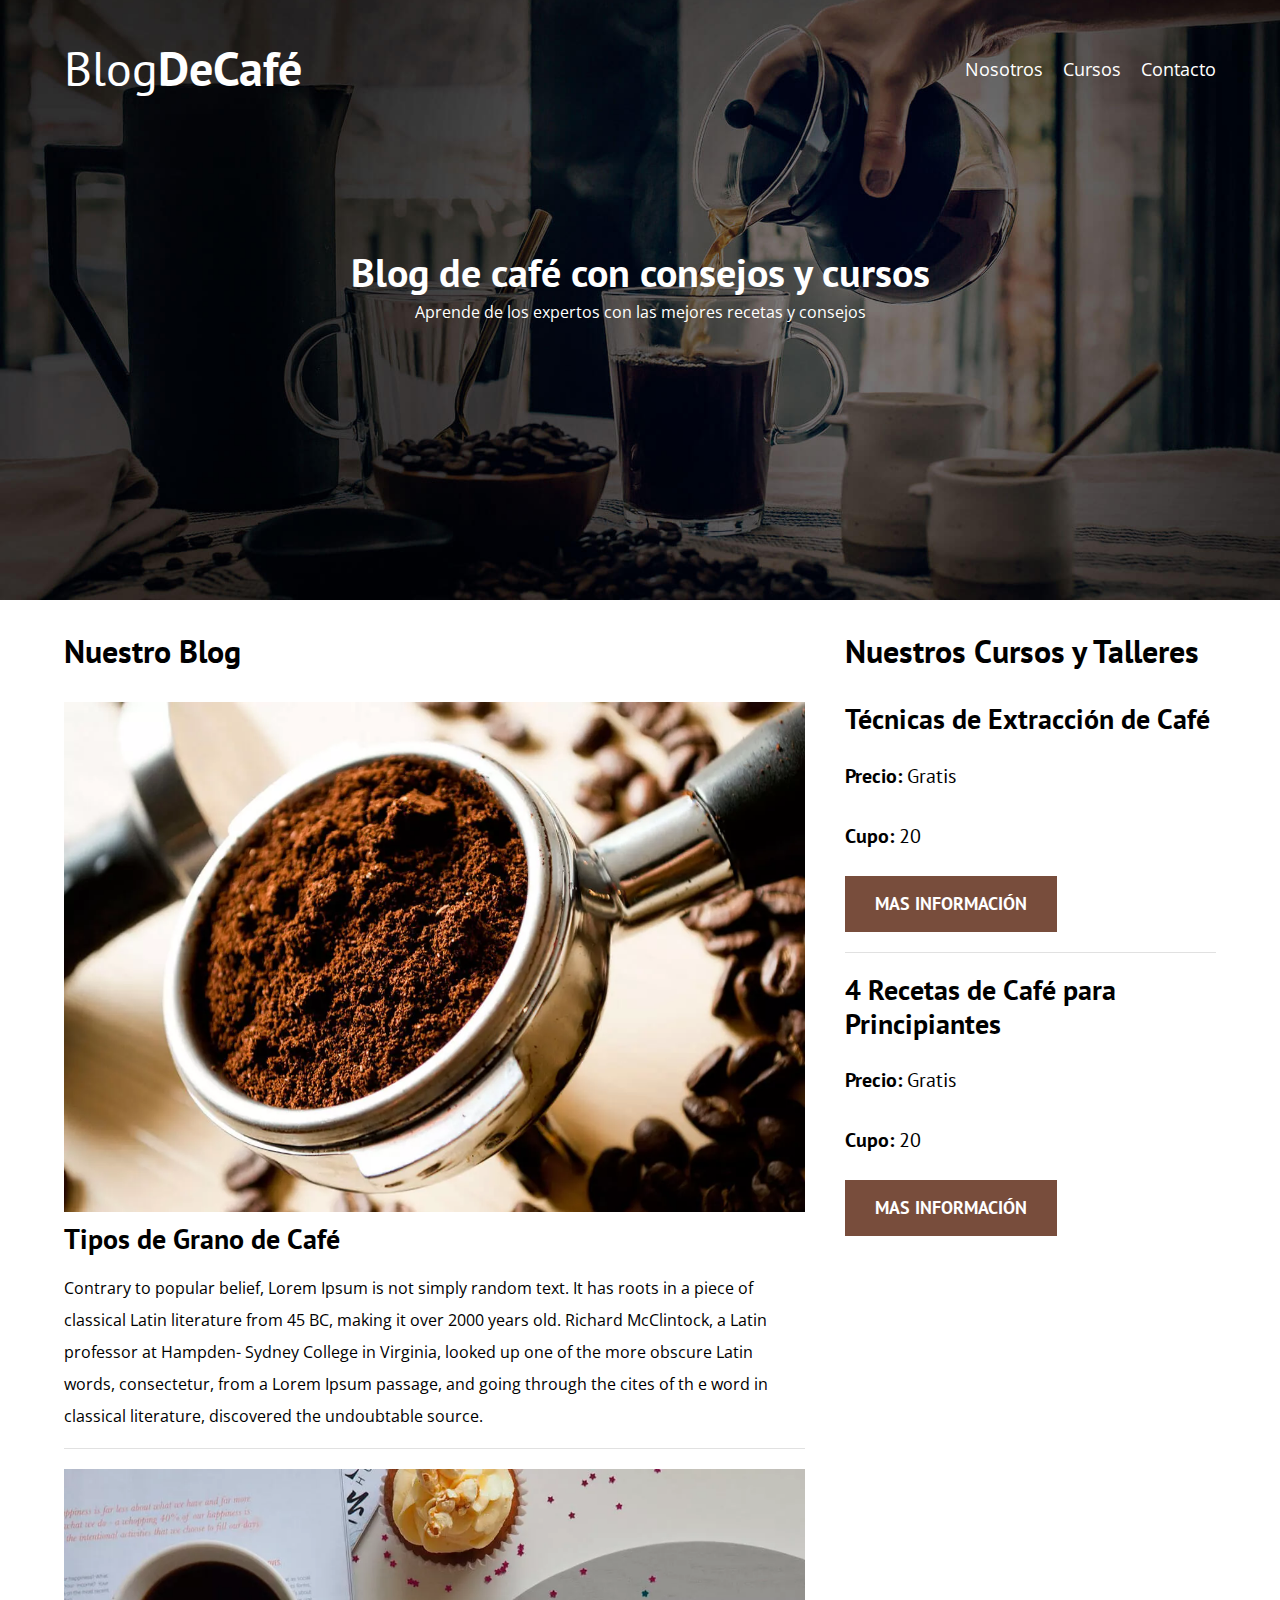
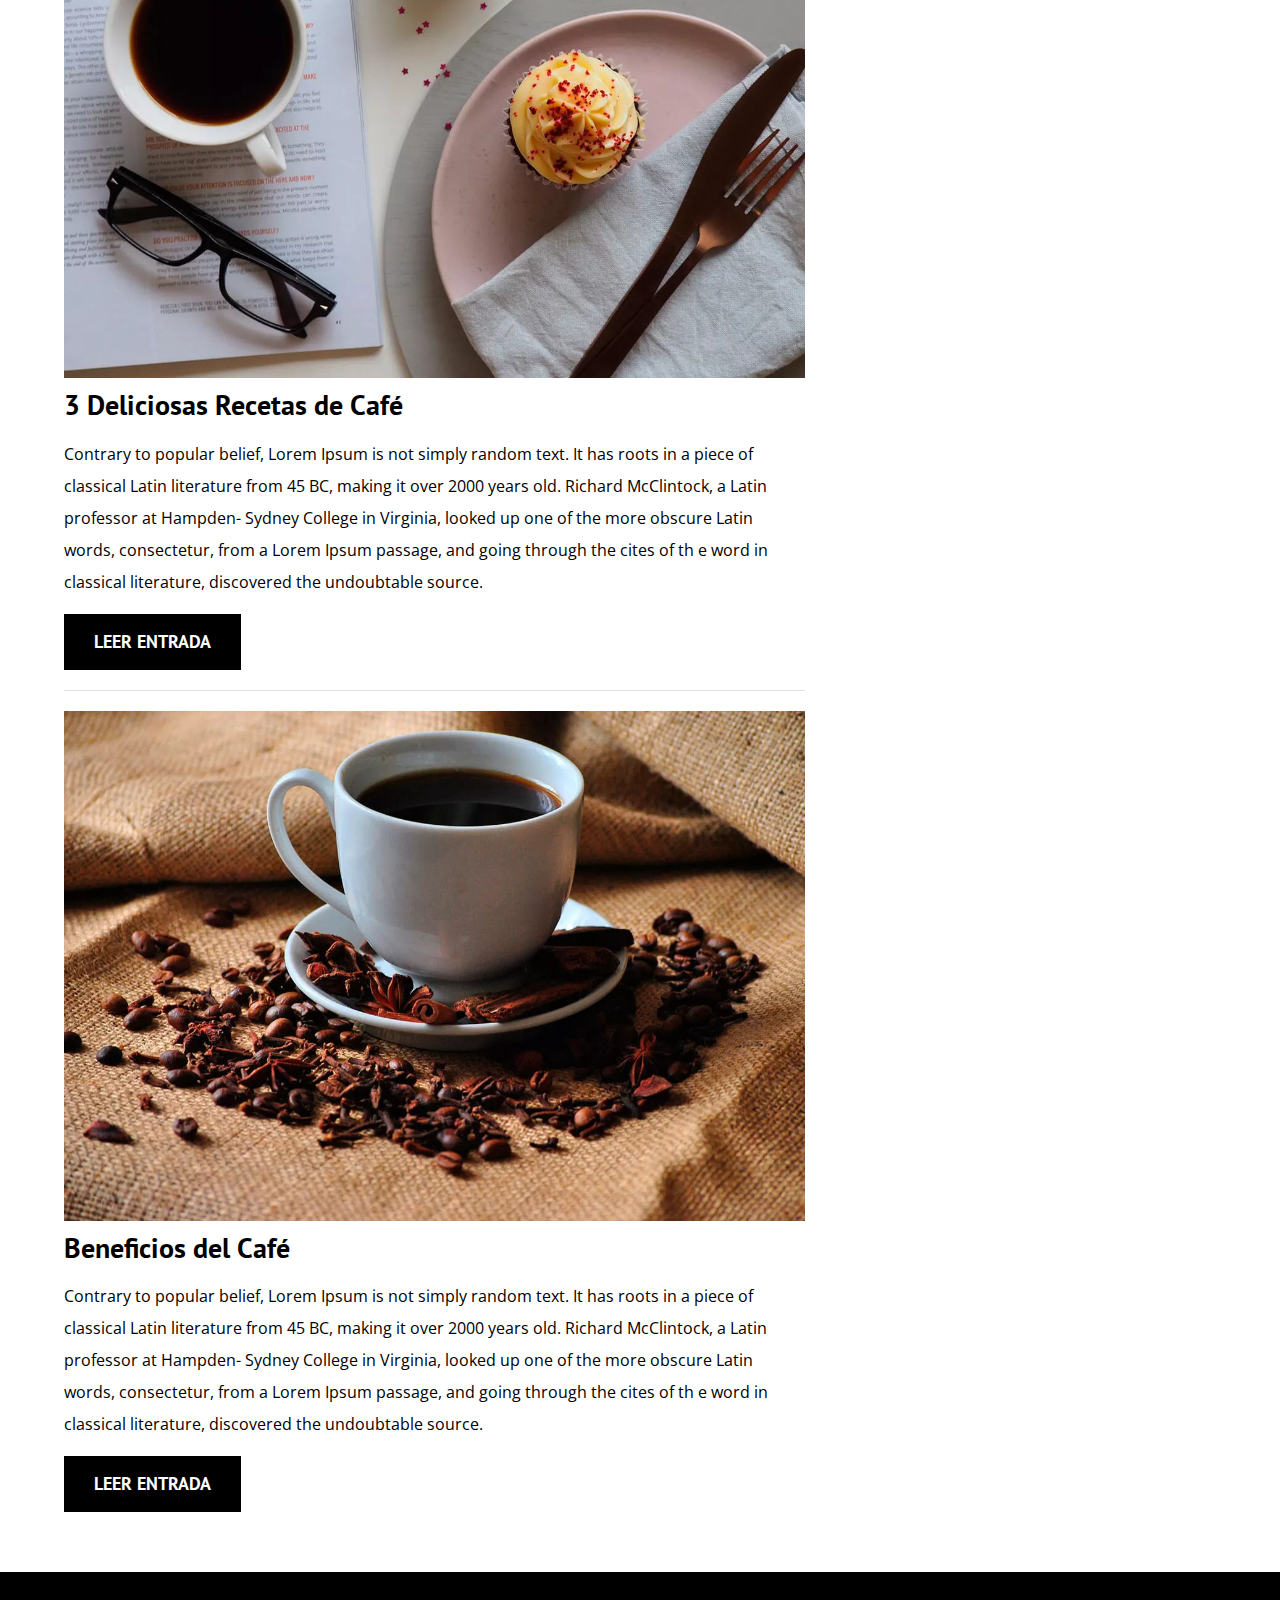
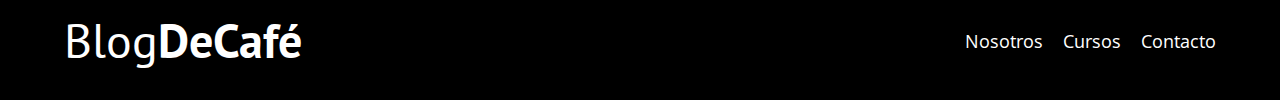
<file: index.html>
<!DOCTYPE html>
<html lang="en">
<head>
    <meta charset="UTF-8">
    <meta http-equiv="X-UA-Compatible" content="IE=edge">
    <meta name="viewport" content="width=device-width, initial-scale=1.0">
    <title>BlogDeCafé</title>
    <link rel="preconnect" href="https://fonts.googleapis.com">
    <link rel="preconnect" href="https://fonts.gstatic.com" crossorigin>


    <!-- Prefetch -->
    <link rel="prefetch" href="nosotros.html" as="document">

    <!-- Preload -->

    <link rel="preload" href="css/normalize.css" as="style">
    <link rel="stylesheet" href="css/normalize.css">

    <link rel="preload" href="https://fonts.googleapis.com/css2?family=Open+Sans&family=PT+Sans:wght@400;700&display=swap" as="font" crossorigin="crossorigin" as="font">
    <link href="https://fonts.googleapis.com/css2?family=Open+Sans&family=PT+Sans:wght@400;700&display=swap" rel="stylesheet">

    <link rel="preload" href="css/style.css" as="style">
    <link rel="stylesheet" href="css/style.css">

    

</head>
<body>
    <header class="header">
        <div class="contenedor">
            <div class="barra">
                <a class="logo" href="index.html">
                    <h1 class="logo__nombre no-margin centrar-texto">Blog<span class="logo__bold">DeCafé</span></h1>
                </a>
                <nav class="navegacion">
                    <a href="nosotros.html" class="navegacion__enlace">Nosotros</a>
                    <a href="cursos.html" class="navegacion__enlace">Cursos</a>
                    <a href="contacto.html" class="navegacion__enlace">Contacto</a>
                </nav>
            </div>
        </div>
        <div class="header__texto">
            <h2 class="no-margin">Blog de café con consejos y cursos</h2>
            <p class="no-margin">Aprende de los expertos con las mejores recetas y consejos</p>
        </div>
    </header>
    <div class="contenedor contenido-principal">
        <main class="blog">
            <h3>Nuestro Blog</h3>
            <article class="entrada">
                <div class="entrada__imagen">
                    <picture>
                        <source loading="lazy" srcset="img/blog1.webp" type="image/webp">
                    <img loading="lazy" src="img/blog1.jpg" alt="imagen blog">
                    </picture>
                      
                </div>

                <div class="entrada__contenido">
                    <h4 class="no-margin">Tipos de Grano de Café</h4>
                    <p>Contrary to popular belief, Lorem Ipsum is not simply random text.
                    It has roots in a piece of classical Latin literature from 45 BC, making 
                    it over 2000 years old. Richard McClintock, a Latin professor at Hampden-
                    Sydney College in Virginia, looked up one of the more obscure Latin words,
                    consectetur, from a Lorem Ipsum passage, and going through the cites of th
                    e word in classical literature, discovered the undoubtable source.</p>
                    
                </div>
            </article>
            <article class="entrada">
                <div class="entrada__imagen">
                    <picture>
                        <source loading="lazy" srcset="img/blog2.webp" type="image/webp">
                    <img loading="lazy" src="img/blog2.jpg" alt="imagen blog">
                    </picture>

                </div>

                <div class="entrada__contenido">
                    <h4 class="no-margin">3 Deliciosas Recetas de Café</h4>
                    <p>Contrary to popular belief, Lorem Ipsum is not simply random text.
                    It has roots in a piece of classical Latin literature from 45 BC, making 
                    it over 2000 years old. Richard McClintock, a Latin professor at Hampden-
                    Sydney College in Virginia, looked up one of the more obscure Latin words,
                    consectetur, from a Lorem Ipsum passage, and going through the cites of th
                    e word in classical literature, discovered the undoubtable source.</p>
                    <a href="entrada.html" class="boton boton--primario">Leer Entrada</a>
                </div>
            </article>
            <article class="entrada">
                <div class="entrada__imagen">
                    <picture>
                        <source loading="lazy" srcset="img/blog3.webp" type="image/webp">
                    <img loading="lazy" src="img/blog3.jpg" alt="imagen blog">
                    </picture>
                </div>

                <div class="entrada__contenido">
                    <h4 class="no-margin">Beneficios del Café</h4>
                    <p>Contrary to popular belief, Lorem Ipsum is not simply random text.
                    It has roots in a piece of classical Latin literature from 45 BC, making 
                    it over 2000 years old. Richard McClintock, a Latin professor at Hampden-
                    Sydney College in Virginia, looked up one of the more obscure Latin words,
                    consectetur, from a Lorem Ipsum passage, and going through the cites of th
                    e word in classical literature, discovered the undoubtable source.</p>
                    <a href="entrada.html" class="boton boton--primario">Leer Entrada</a>
                </div>
            </article>
        </main>
        <aside class="sidebar">
            <h3>Nuestros Cursos y Talleres</h3>
            <ul class="cursos no-padding">
                <li class="widget-curso">
                    <h4 class="no-margin">Técnicas de Extracción de Café</h4>
                    <p class="widget-curso__label">Precio:
                        <span class="widget-curso__info">Gratis</span>
                    </p>
                    <p class="widget-curso__label">Cupo:
                        <span class="widget-curso__info">20</span>
                    </p>
                    <a href="entrada.html" class="boton boton--secundario">Mas información</a>
                </li>

                <li class="widget-curso">
                    <h4 class="no-margin">4 Recetas de Café para Principiantes</h4>
                    <p class="widget-curso__label">Precio:
                        <span class="widget-curso__info">Gratis</span>
                    </p>
                    <p class="widget-curso__label">Cupo:
                        <span class="widget-curso__info">20</span>
                    </p>
                    <a href="entrada.html" class="boton boton--secundario">Mas información</a>
                </li>
            </ul>
        </aside>
    </div>
    <footer class="footer">
        <div class="contenedor">
            <div class="barra">
                <a class="logo" href="index.html">
                    <h1 class="logo__nombre no-margin centrar-texto">Blog<span class="logo__bold">DeCafé</span></h1>
                </a>
                <nav class="navegacion">
                    <a href="nosotros.html" class="navegacion__enlace">Nosotros</a>
                    <a href="cursos.html" class="navegacion__enlace">Cursos</a>
                    <a href="contacto.html" class="navegacion__enlace">Contacto</a>
                </nav>
            </div>
        </div>
    </footer>

</body>
</html>
</file>
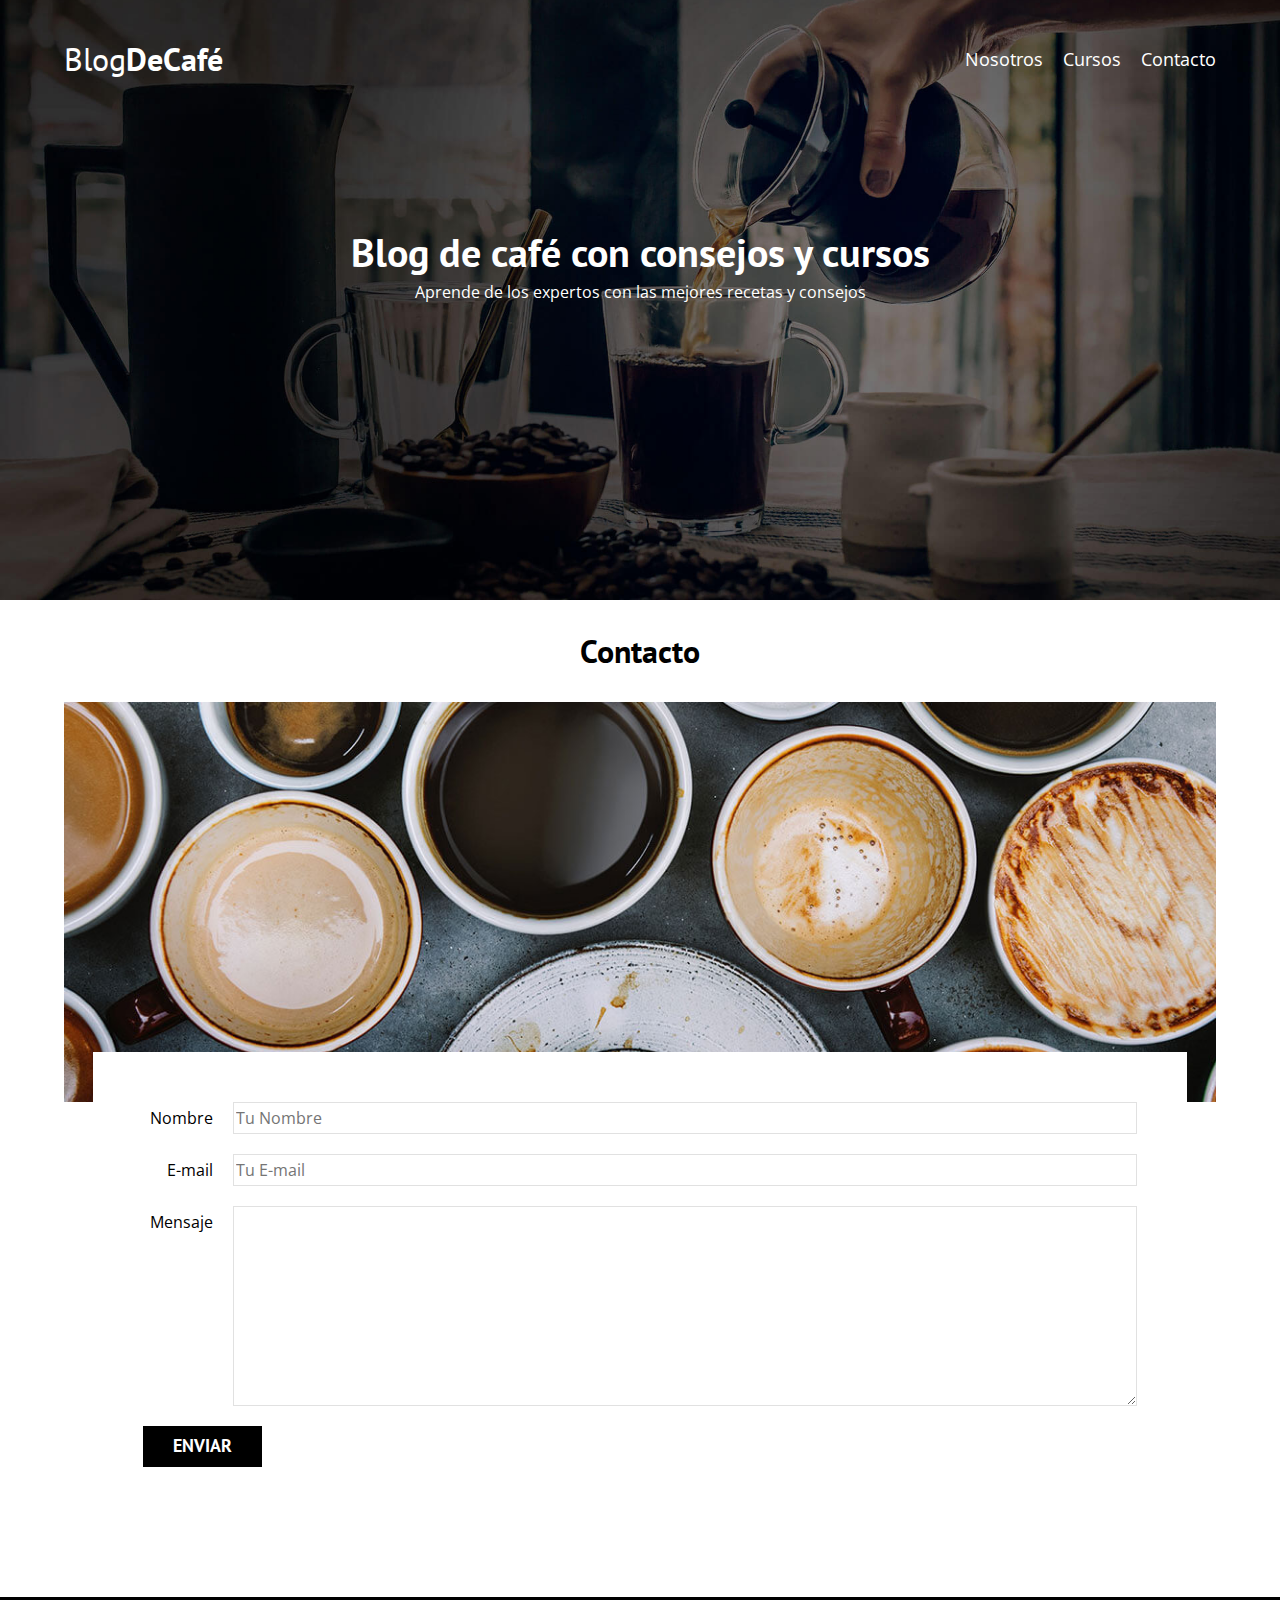
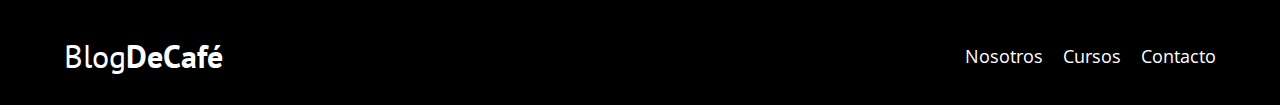
<file: contacto.html>
<!DOCTYPE html>
<html lang="en">

<head>
    <meta charset="UTF-8">
    <meta http-equiv="X-UA-Compatible" content="IE=edge">
    <meta name="viewport" content="width=device-width, initial-scale=1.0">
    <title>BlogDeCafé</title>
    <link rel="preconnect" href="https://fonts.googleapis.com">
    <link rel="preconnect" href="https://fonts.gstatic.com" crossorigin>
    <link href="https://fonts.googleapis.com/css2?family=Open+Sans&family=PT+Sans:wght@400;700&display=swap"
        rel="stylesheet">
    <link rel="stylesheet" href="css/style.css">
    <link rel="stylesheet" href="css/normalize.css">


</head>

<body>
    <header class="header">
        <div class="contenedor">
            <div class="barra">
                <a class="logo" href="index.html">
                    <h1 class="logo__nombre no-margin centrar-texto">Blog<span class="logo__bold">DeCafé</span></h1>
                </a>
                <nav class="navegacion">
                    <a href="nosotros.html" class="navegacion__enlace">Nosotros</a>
                    <a href="cursos.html" class="navegacion__enlace">Cursos</a>
                    <a href="contacto.html" class="navegacion__enlace">Contacto</a>
                </nav>
            </div>
        </div>
        <div class="header__texto">
            <h2 class="no-margin">Blog de café con consejos y cursos</h2>
            <p class="no-margin">Aprende de los expertos con las mejores recetas y consejos</p>
        </div>
    </header>
    <main class="contenedor">
        <h3 class="centrar-texto">Contacto</h3>
        
        <div class="contacto-bg"></div>

        <form class="formulario">
            <div class="campo">
                <label class="campo__label" for="nombre">Nombre</label>
                <input
                    class="campo__field"
                    type="text"
                    placeholder="Tu Nombre"
                    id="nombre"
                    >
            </div>
            <div class="campo">
                <label class="campo__label" for="email">E-mail</label>
                <input
                    class="campo__field" 
                    type="email" 
                    placeholder="Tu E-mail" 
                    id="email"
                    >
            </div>
            <div class="campo">
                <label class="campo__label" for="mensaje">Mensaje</label>
                <textarea
                    class="campo__field campo__field--textarea" 
                    id="mensaje"
                ></textarea>
            </div>

            <div class="campo">
                <input type="submit" value="Enviar" class="boton boton--primario">
            </div>
        </form>
 
    </main>
    <footer class="footer">
        <div class="contenedor">
            <div class="barra">
                <a class="logo" href="index.html">
                    <h1 class="logo__nombre no-margin centrar-texto">Blog<span class="logo__bold">DeCafé</span></h1>
                </a>
                <nav class="navegacion">
                    <a href="nosotros.html" class="navegacion__enlace">Nosotros</a>
                    <a href="cursos.html" class="navegacion__enlace">Cursos</a>
                    <a href="contacto.html" class="navegacion__enlace">Contacto</a>
                </nav>
            </div>
        </div>
    </footer>

</body>

</html>
</file>
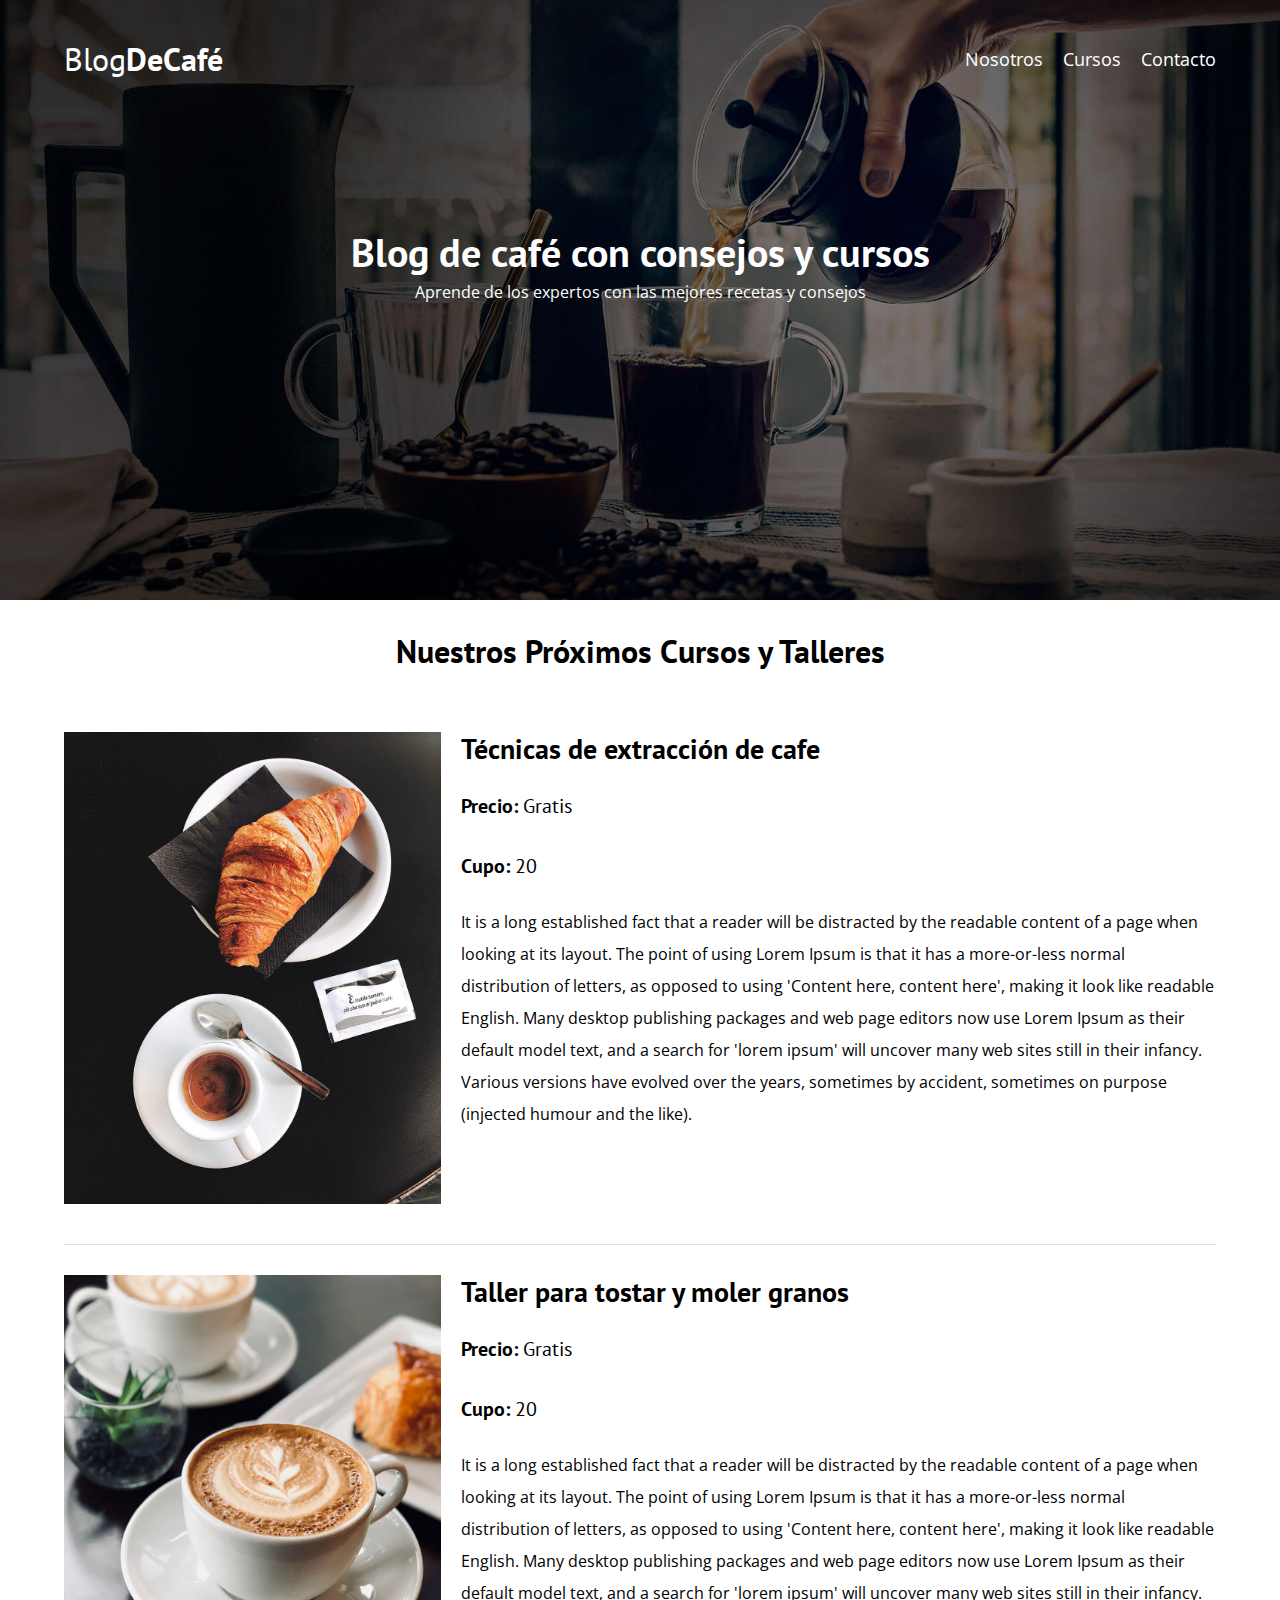
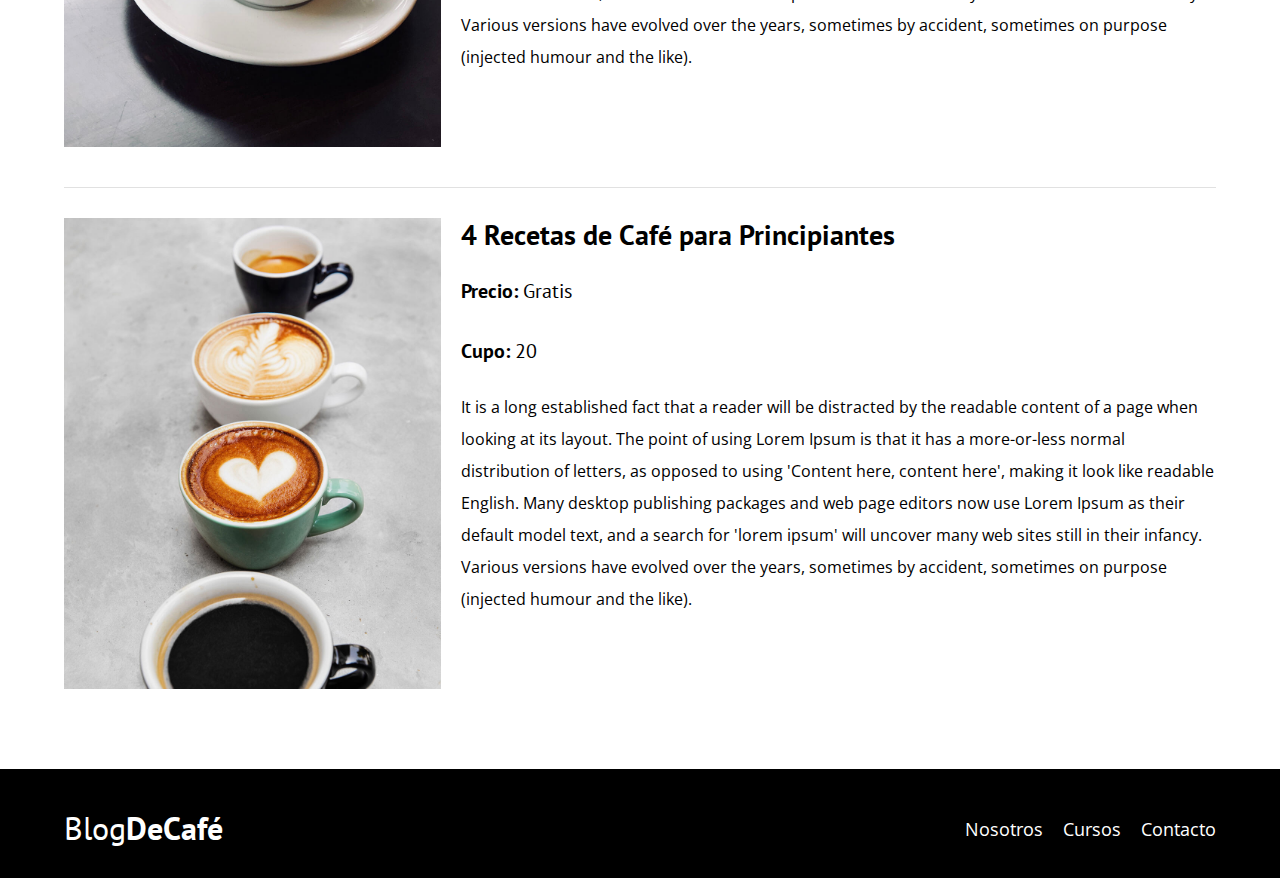
<file: cursos.html>
<!DOCTYPE html>
<html lang="en">

<head>
    <meta charset="UTF-8">
    <meta http-equiv="X-UA-Compatible" content="IE=edge">
    <meta name="viewport" content="width=device-width, initial-scale=1.0">
    <title>BlogDeCafé</title>
    <link rel="preconnect" href="https://fonts.googleapis.com">
    <link rel="preconnect" href="https://fonts.gstatic.com" crossorigin>
    <link href="https://fonts.googleapis.com/css2?family=Open+Sans&family=PT+Sans:wght@400;700&display=swap"
        rel="stylesheet">
    <link rel="stylesheet" href="css/style.css">
    <link rel="stylesheet" href="css/normalize.css">


</head>

<body>
    <header class="header">
        <div class="contenedor">
            <div class="barra">
                <a class="logo" href="index.html">
                    <h1 class="logo__nombre no-margin centrar-texto">Blog<span class="logo__bold">DeCafé</span></h1>
                </a>
                <nav class="navegacion">
                    <a href="nosotros.html" class="navegacion__enlace">Nosotros</a>
                    <a href="cursos.html" class="navegacion__enlace">Cursos</a>
                    <a href="contacto.html" class="navegacion__enlace">Contacto</a>
                </nav>
            </div>
        </div>
        <div class="header__texto">
            <h2 class="no-margin">Blog de café con consejos y cursos</h2>
            <p class="no-margin">Aprende de los expertos con las mejores recetas y consejos</p>
        </div>
    </header>

    <main class="contenedor">
        <h3 class="centrar-texto">Nuestros Próximos Cursos y Talleres</h3>


        <div class="curso">
            <div class="curso__imagen">
                <img loading="lazy" src="img/curso1.jpg" alt="Imagen del curso">
            </div>

            <div class="curso__informacion">
                <h4 class="no-margin">Técnicas de extracción de cafe </h4>
                <p class="curso__label">Precio:
                    <span class="curso__info">Gratis</span>
                </p>
                <p class="curso__label">Cupo:
                    <span class="curso__info">20</span>
                </p>
                <p class="curso__descripcion">
                    It is a long established fact that a reader will be distracted by the readable content of a page
                    when looking at its layout. The point of using Lorem Ipsum is that it has a more-or-less normal
                    distribution of letters, as opposed to using 'Content here, content here', making it look like
                    readable English. Many desktop publishing packages and web page editors now use Lorem Ipsum as their
                    default model text, and a search for 'lorem ipsum' will uncover many web sites still in their
                    infancy. Various versions have evolved over the years, sometimes by accident, sometimes on purpose
                    (injected humour and the like).
                </p>
            </div> <!-- Curso informacion -->
        </div> <!-- Curso -->
        <div class="curso">
            <div class="curso__imagen">
                <img loading="lazy" src="img/curso2.jpg" alt="Imagen del curso">
            </div>

            <div class="curso__informacion">
                <h4 class="no-margin">Taller para tostar y moler granos</h4>
                <p class="curso__label">Precio:
                    <span class="curso__info">Gratis</span>
                </p>
                <p class="curso__label">Cupo:
                    <span class="curso__info">20</span>
                </p>
                <p class="curso__descripcion">
                    It is a long established fact that a reader will be distracted by the readable content of a page
                    when looking at its layout. The point of using Lorem Ipsum is that it has a more-or-less normal
                    distribution of letters, as opposed to using 'Content here, content here', making it look like
                    readable English. Many desktop publishing packages and web page editors now use Lorem Ipsum as their
                    default model text, and a search for 'lorem ipsum' will uncover many web sites still in their
                    infancy. Various versions have evolved over the years, sometimes by accident, sometimes on purpose
                    (injected humour and the like).
                </p>
            </div> <!-- Curso informacion -->
        </div> <!-- Curso -->
        <div class="curso">
            <div class="curso__imagen">
                <img loading="lazy" src="img/curso3.jpg" alt="Imagen del curso">
            </div>

            <div class="curso__informacion">
                <h4 class="no-margin">4 Recetas de Café para Principiantes</h4>
                <p class="curso__label">Precio:
                    <span class="curso__info">Gratis</span>
                </p>
                <p class="curso__label">Cupo:
                    <span class="curso__info">20</span>
                </p>
                <p class="curso__descripcion">
                    It is a long established fact that a reader will be distracted by the readable content of a page
                    when looking at its layout. The point of using Lorem Ipsum is that it has a more-or-less normal
                    distribution of letters, as opposed to using 'Content here, content here', making it look like
                    readable English. Many desktop publishing packages and web page editors now use Lorem Ipsum as their
                    default model text, and a search for 'lorem ipsum' will uncover many web sites still in their
                    infancy. Various versions have evolved over the years, sometimes by accident, sometimes on purpose
                    (injected humour and the like).
                </p>
            </div> <!-- Curso informacion -->
        </div> <!-- Curso -->


    </main>
    <footer class="footer">
        <div class="contenedor">
            <div class="barra">
                <a class="logo" href="index.html">
                    <h1 class="logo__nombre no-margin centrar-texto">Blog<span class="logo__bold">DeCafé</span></h1>
                </a>
                <nav class="navegacion">
                    <a href="nosotros.html" class="navegacion__enlace">Nosotros</a>
                    <a href="cursos.html" class="navegacion__enlace">Cursos</a>
                    <a href="contacto.html" class="navegacion__enlace">Contacto</a>
                </nav>
            </div>
        </div>
    </footer>

</body>

</html>
</file>
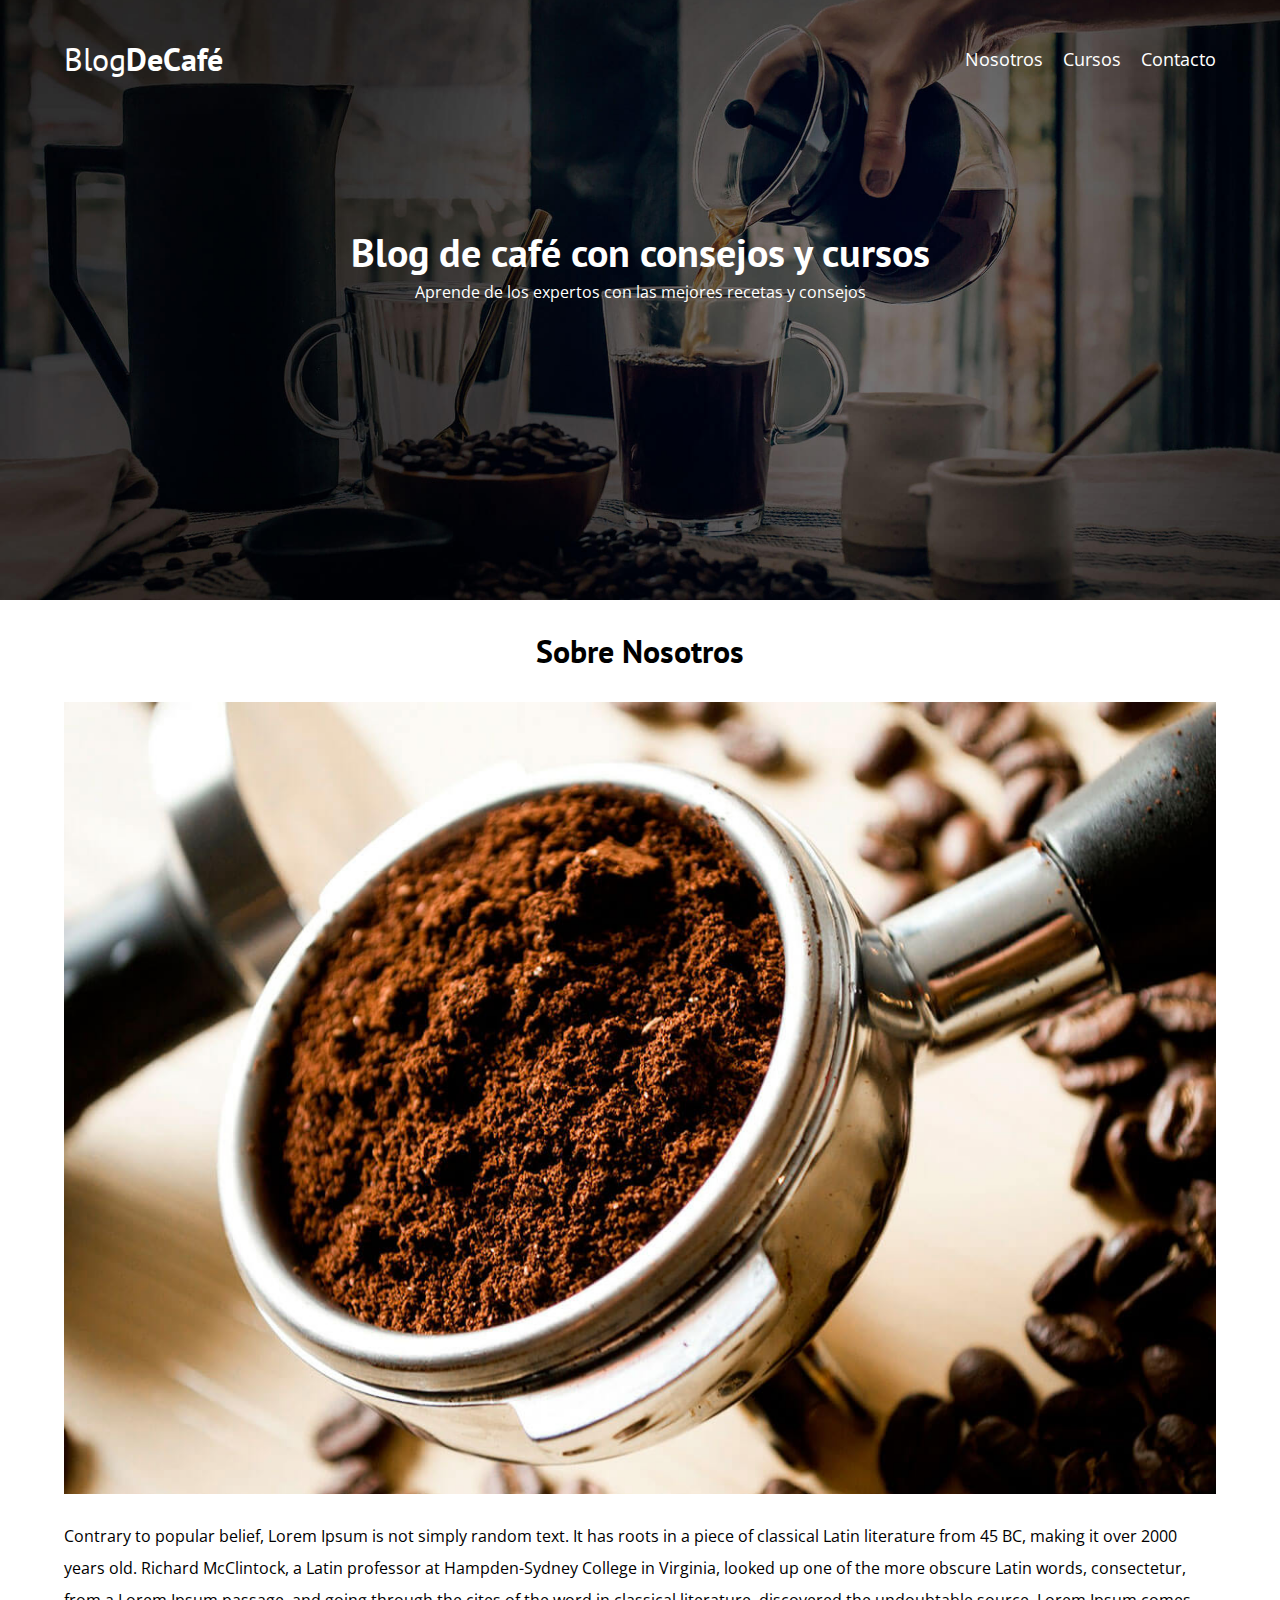
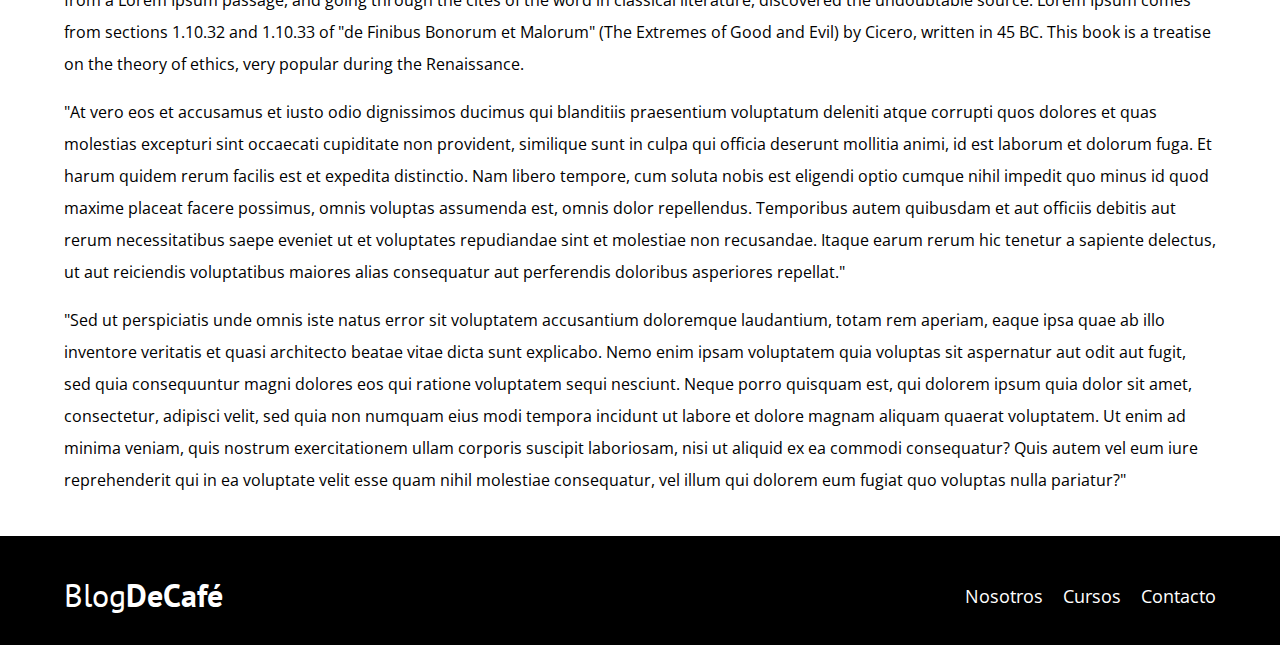
<file: entrada.html>
<!DOCTYPE html>
<html lang="en">

<head>
    <meta charset="UTF-8">
    <meta http-equiv="X-UA-Compatible" content="IE=edge">
    <meta name="viewport" content="width=device-width, initial-scale=1.0">
    <title>BlogDeCafé</title>
    <link rel="preconnect" href="https://fonts.googleapis.com">
    <link rel="preconnect" href="https://fonts.gstatic.com" crossorigin>
    <link href="https://fonts.googleapis.com/css2?family=Open+Sans&family=PT+Sans:wght@400;700&display=swap"
        rel="stylesheet">
    <link rel="stylesheet" href="css/style.css">
    <link rel="stylesheet" href="css/normalize.css">


</head>

<body>
    <header class="header">
        <div class="contenedor">
            <div class="barra">
                <a class="logo" href="index.html">
                    <h1 class="logo__nombre no-margin centrar-texto">Blog<span class="logo__bold">DeCafé</span></h1>
                </a>
                <nav class="navegacion">
                    <a href="nosotros.html" class="navegacion__enlace">Nosotros</a>
                    <a href="cursos.html" class="navegacion__enlace">Cursos</a>
                    <a href="contacto.html" class="navegacion__enlace">Contacto</a>
                </nav>
            </div>
        </div>
        <div class="header__texto">
            <h2 class="no-margin">Blog de café con consejos y cursos</h2>
            <p class="no-margin">Aprende de los expertos con las mejores recetas y consejos</p>
        </div>
    </header>
    <main class="contenedor">
        <h3 class="centrar-texto">Sobre Nosotros</h3>

        <img src="img/blog1.jpg" alt="imagen del blog">
        <p>Contrary to popular belief, Lorem Ipsum is not simply random text. It has roots in a piece of classical Latin
            literature from 45 BC, making it over 2000 years old. Richard McClintock, a Latin professor at
            Hampden-Sydney College in Virginia, looked up one of the more obscure Latin words, consectetur, from a Lorem
            Ipsum passage, and going through the cites of the word in classical literature, discovered the undoubtable
            source. Lorem Ipsum comes from sections 1.10.32 and 1.10.33 of "de Finibus Bonorum et Malorum" (The Extremes
            of Good and Evil) by Cicero, written in 45 BC. This book is a treatise on the theory of ethics, very popular
            during the Renaissance.</p>
        <p>"At vero eos et accusamus et iusto odio dignissimos ducimus qui blanditiis praesentium voluptatum deleniti
            atque corrupti quos dolores et quas molestias excepturi sint occaecati cupiditate non provident, similique
            sunt in culpa qui officia deserunt mollitia animi, id est laborum et dolorum fuga. Et harum quidem rerum
            facilis est et expedita distinctio. Nam libero tempore, cum soluta nobis est eligendi optio cumque nihil
            impedit quo minus id quod maxime placeat facere possimus, omnis voluptas assumenda est, omnis dolor
            repellendus. Temporibus autem quibusdam et aut officiis debitis aut rerum necessitatibus saepe eveniet ut et
            voluptates repudiandae sint et molestiae non recusandae. Itaque earum rerum hic tenetur a sapiente delectus,
            ut aut reiciendis voluptatibus maiores alias consequatur aut perferendis doloribus asperiores repellat."</p>
        <p>"Sed ut perspiciatis unde omnis iste natus error sit voluptatem accusantium doloremque laudantium, totam rem
            aperiam, eaque ipsa quae ab illo inventore veritatis et quasi architecto beatae vitae dicta sunt explicabo.
            Nemo enim ipsam voluptatem quia voluptas sit aspernatur aut odit aut fugit, sed quia consequuntur magni
            dolores eos qui ratione voluptatem sequi nesciunt. Neque porro quisquam est, qui dolorem ipsum quia dolor
            sit amet, consectetur, adipisci velit, sed quia non numquam eius modi tempora incidunt ut labore et dolore
            magnam aliquam quaerat voluptatem. Ut enim ad minima veniam, quis nostrum exercitationem ullam corporis
            suscipit laboriosam, nisi ut aliquid ex ea commodi consequatur? Quis autem vel eum iure reprehenderit qui in
            ea voluptate velit esse quam nihil molestiae consequatur, vel illum qui dolorem eum fugiat quo voluptas
            nulla pariatur?"</p>
    </main>
    <footer class="footer">
        <div class="contenedor">
            <div class="barra">
                <a class="logo" href="index.html">
                    <h1 class="logo__nombre no-margin centrar-texto">Blog<span class="logo__bold">DeCafé</span></h1>
                </a>
                <nav class="navegacion">
                    <a href="nosotros.html" class="navegacion__enlace">Nosotros</a>
                    <a href="cursos.html" class="navegacion__enlace">Cursos</a>
                    <a href="contacto.html" class="navegacion__enlace">Contacto</a>
                </nav>
            </div>
        </div>
    </footer>

</body>

</html>
</file>
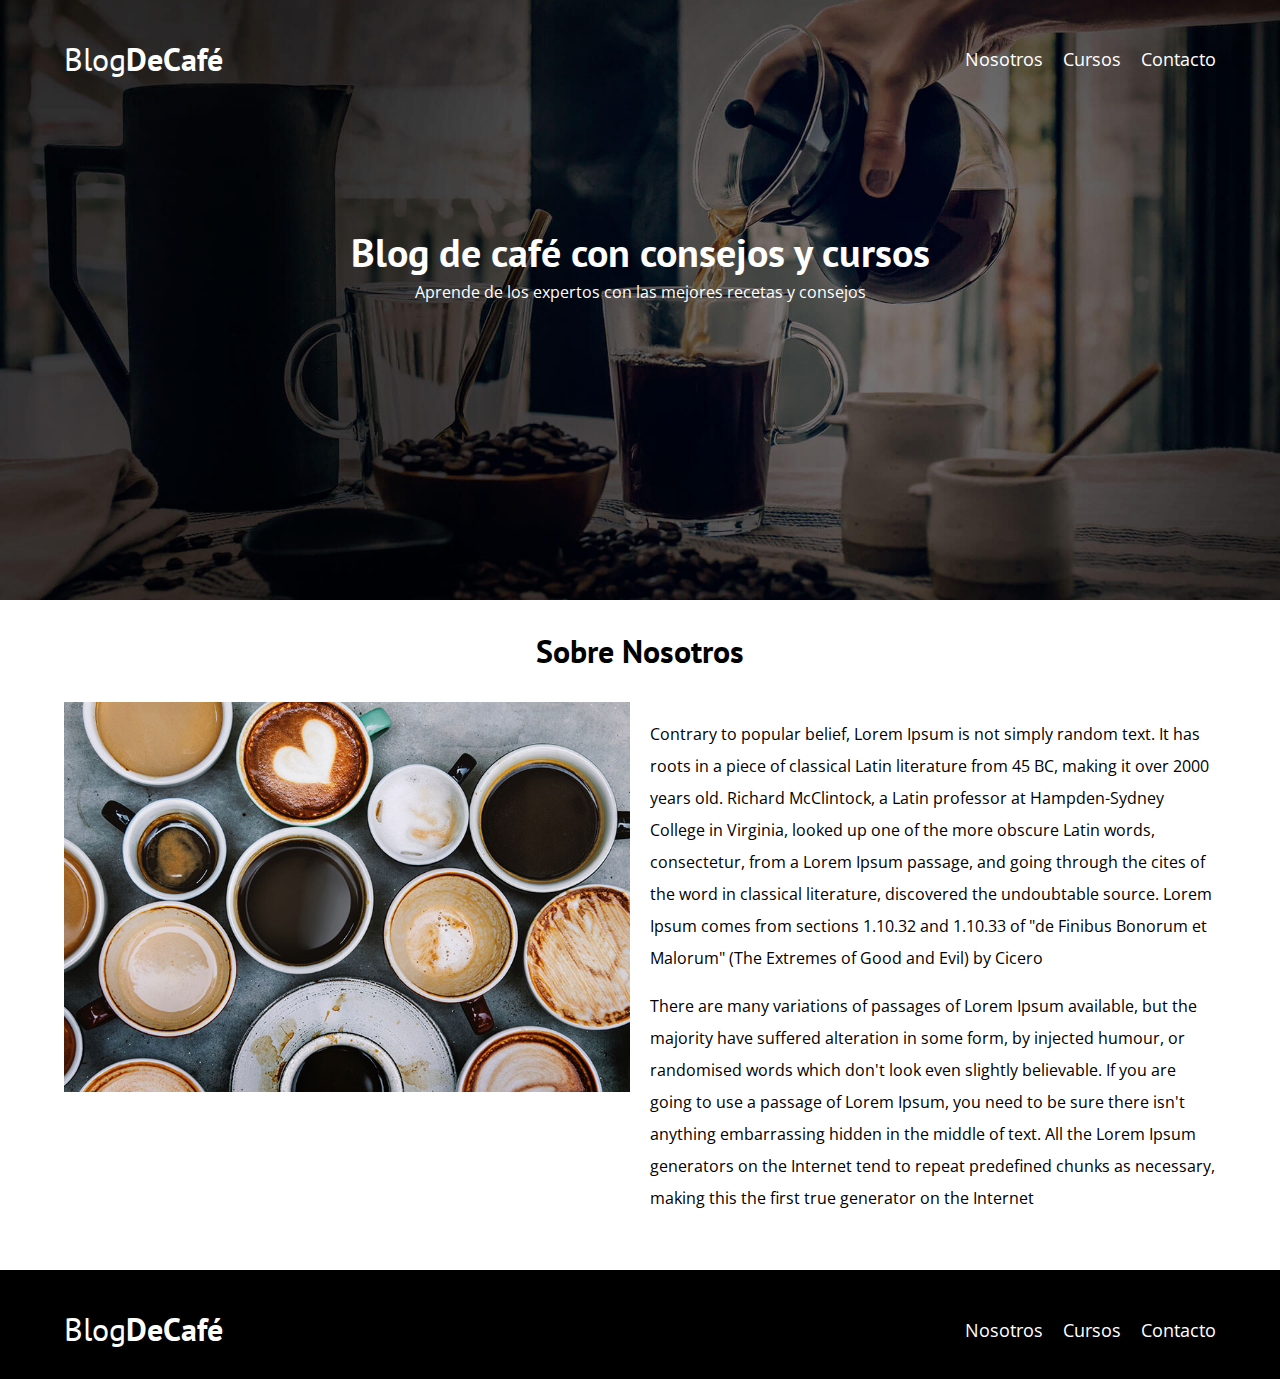
<file: nosotros.html>
<!DOCTYPE html>
<html lang="en">

<head>
    <meta charset="UTF-8">
    <meta http-equiv="X-UA-Compatible" content="IE=edge">
    <meta name="viewport" content="width=device-width, initial-scale=1.0">
    <title>BlogDeCafé</title>
    <link rel="preconnect" href="https://fonts.googleapis.com">
    <link rel="preconnect" href="https://fonts.gstatic.com" crossorigin>
    <link href="https://fonts.googleapis.com/css2?family=Open+Sans&family=PT+Sans:wght@400;700&display=swap"
        rel="stylesheet">
    <link rel="stylesheet" href="css/style.css">
    <link rel="stylesheet" href="css/normalize.css">


</head>

<body>
    <header class="header">
        <div class="contenedor">
            <div class="barra">
                <a class="logo" href="index.html">
                    <h1 class="logo__nombre no-margin centrar-texto">Blog<span class="logo__bold">DeCafé</span></h1>
                </a>
                <nav class="navegacion">
                    <a href="nosotros.html" class="navegacion__enlace">Nosotros</a>
                    <a href="cursos.html" class="navegacion__enlace">Cursos</a>
                    <a href="contacto.html" class="navegacion__enlace">Contacto</a>
                </nav>
            </div>
        </div>
        <div class="header__texto">
            <h2 class="no-margin">Blog de café con consejos y cursos</h2>
            <p class="no-margin">Aprende de los expertos con las mejores recetas y consejos</p>
        </div>
    </header>
    <main class="contenedor">
        <h3 class="centrar-texto">Sobre Nosotros</h3>
        <div class="sobre-nosotros">
            <div class="sobre-nosotros__imagen">
                <img src="img/nosotros.jpg" alt="imagen nosotros">
            </div>

            <div class="sobre-nosotros__texto">
                <p>Contrary to popular belief, Lorem Ipsum is not simply random text. It has roots in a piece of
                    classical Latin literature from 45 BC, making it over 2000 years old. Richard McClintock, a Latin
                    professor at Hampden-Sydney College in Virginia, looked up one of the more obscure Latin words,
                    consectetur, from a Lorem Ipsum passage, and going through the cites of the word in classical
                    literature, discovered the undoubtable source. Lorem Ipsum comes from sections 1.10.32 and 1.10.33
                    of "de Finibus Bonorum et Malorum" (The Extremes of Good and Evil) by Cicero</p>
                <p>There are many variations of passages of Lorem Ipsum available, but the majority have suffered
                    alteration in some form, by injected humour, or randomised words which don't look even slightly
                    believable. If you are going to use a passage of Lorem Ipsum, you need to be sure there isn't
                    anything embarrassing hidden in the middle of text. All the Lorem Ipsum generators on the Internet
                    tend to repeat predefined chunks as necessary, making this the first true generator on the Internet
                </p>

            </div>
        </div>
    </main>
    <footer class="footer">
        <div class="contenedor">
            <div class="barra">
                <a class="logo" href="index.html">
                    <h1 class="logo__nombre no-margin centrar-texto">Blog<span class="logo__bold">DeCafé</span></h1>
                </a>
                <nav class="navegacion">
                    <a href="nosotros.html" class="navegacion__enlace">Nosotros</a>
                    <a href="cursos.html" class="navegacion__enlace">Cursos</a>
                    <a href="contacto.html" class="navegacion__enlace">Contacto</a>
                </nav>
            </div>
        </div>
    </footer>

</body>

</html>
</file>
<file: css/style.css>
:root {
    --fuenteHeading: 'PT Sans', sans-serif;
    --fuenteParrafos: 'Open Sans', sans-serif;

    --primario: #784D3C;
    --gris: #e1e1e1;
    --blanco: #ffffff;
    --negro: #000000;

}

html {
    box-sizing: border-box;
    font-size: 62.5%;
}

*,
*:before,
*:after {
    box-sizing: inherit;
}

body {
    font-family: var(--fuenteParrafos);
    font-size: 1.6rem;
    line-height: 2;
}

/* Globales */

.contenedor {
    width: min(90%, 120rem);
    margin: 0 auto;
}

a {
    text-decoration: none;
}

h1,
h2,
h3,
h4 {
    font-family: var(--fuenteHeading);
    line-height: 1.2;
}

h1 {
    font-size: 4.8rem;
}

h2 {
    font-size: 4rem;
}

h3 {
    font-size: 3.2rem;
}

h4 {
    font-size: 2.8rem;
}

img {
    max-width: 100%;
}

/* Utilidades */
.no-margin {
    margin: 0;
}

.no-padding {
    padding: 0;
}

.centrar-texto {
    text-align: center;
}

/* Header */


    


.header {
    background-image: url(../img/banner.jpg);
    height: 60rem;
    background-size: cover;
    background-repeat: no-repeat;
    background-position: center center;
}

.header__texto {
    text-align: center;
    color: var(--blanco);
    margin-top: 5rem;
}

@media (min-width: 768px) {
    .header__texto {
        margin-top: 15rem;
    }
}

.barra {
    padding-top: 4rem;
}

@media (min-width: 768px) {
    .barra {
        display: flex;
        justify-content: space-between;
        align-items: center;
    }
}

.logo {
    color: var(--blanco);
}

.logo__nombre {
    font-weight: 400;
}

.logo__bold {
    font-weight: 700;
}

@media (min-width: 768px) {
    .navegacion {
        display: flex;
        gap: 2rem
    }
}

.navegacion__enlace {
    display: block;
    text-align: center;
    font-size: 1.8rem;
    color: var(--blanco);

}

@media (min-width: 768px) {
    .contenido-principal {
        display: grid;
        grid-template-columns: 2fr 1fr;
        column-gap: 4rem;
    }
}

.entrada {
    border-bottom: 1px solid var(--gris);
    margin-bottom: 2rem;
}

.entrada:last-of-type {
    border: none;
    margin-bottom: 0;
}

.boton {
    display: block;
    font-family: var(--fuenteHeading);
    color: var(--blanco);
    text-align: center;
    padding: 1rem 3rem;
    font-size: 1.8rem;
    text-transform: uppercase;
    font-weight: 700;
    margin-bottom: 2rem;
    border: none;
}

@media (min-width: 768px) {
    .boton {
        display: inline-block;
    }
}
.boton:hover {
    cursor: pointer;
}

.boton--primario {
    background-color: var(--negro);

}

.boton--secundario {
    background-color: var(--primario);
}

.cursos {
    list-style: none;
}

.widget-curso {
    border-bottom: 1px solid var(--gris);
    margin-bottom: 2rem;
}

.widget-curso:last-of-type {
    border: none;
    margin-bottom: 0;
}

.widget-curso__label {
    font-family: var(--fuenteHeading);
    font-weight: bold;
}

.widget-curso__info {
    font-weight: normal;
}
.widget-curso__label,  
.widget-curso__info {
    font-size: 2rem;
}

.footer {
    background-color: var(--negro);
    padding-bottom: 3rem;
    margin-top: 4rem;
}
/* Sobre Nosotros */
@media (min-width: 768px) {
    .sobre-nosotros {
        display: grid;
        grid-template-columns: repeat(2, 1fr);
        column-gap: 2rem;
    }
}

.curso {
    padding: 3rem 0;
    border-bottom: 1px solid var(--gris);
}
@media (min-width: 768px) {
    .curso {
        display: grid;
        grid-template-columns: 1fr 2fr;
        column-gap: 2rem;
    }   
}
.curso:last-of-type {
    border: none;
}       
.curso__label {
    font-family: var(--fuenteHeading);
    font-weight: bold;
}
.curso__info {
    font-weight: normal;
}
.curso__label,  
.curso__info {
    font-size: 2rem;
}
/* Contacto  */

.contacto-bg {
    background-image: url(../img/contacto.jpg);
    height: 40rem;
    background-size: cover;
    background-repeat: no-repeat;
}

.formulario {
    background-color: var(--blanco);
    margin: -5rem auto 0 auto;
    width: 95%;
    padding: 5rem;
}
.campo {
    display: flex;
    margin-bottom: 2rem;
}
.campo__label {
    flex: 0 0 9rem;
    text-align: right;
    padding-right: 2rem;
}
.campo__field {
    flex: 1;
    border: 1px solid var(--gris);
}
.campo__field--textarea {
    height: 20rem;

}
</file>
